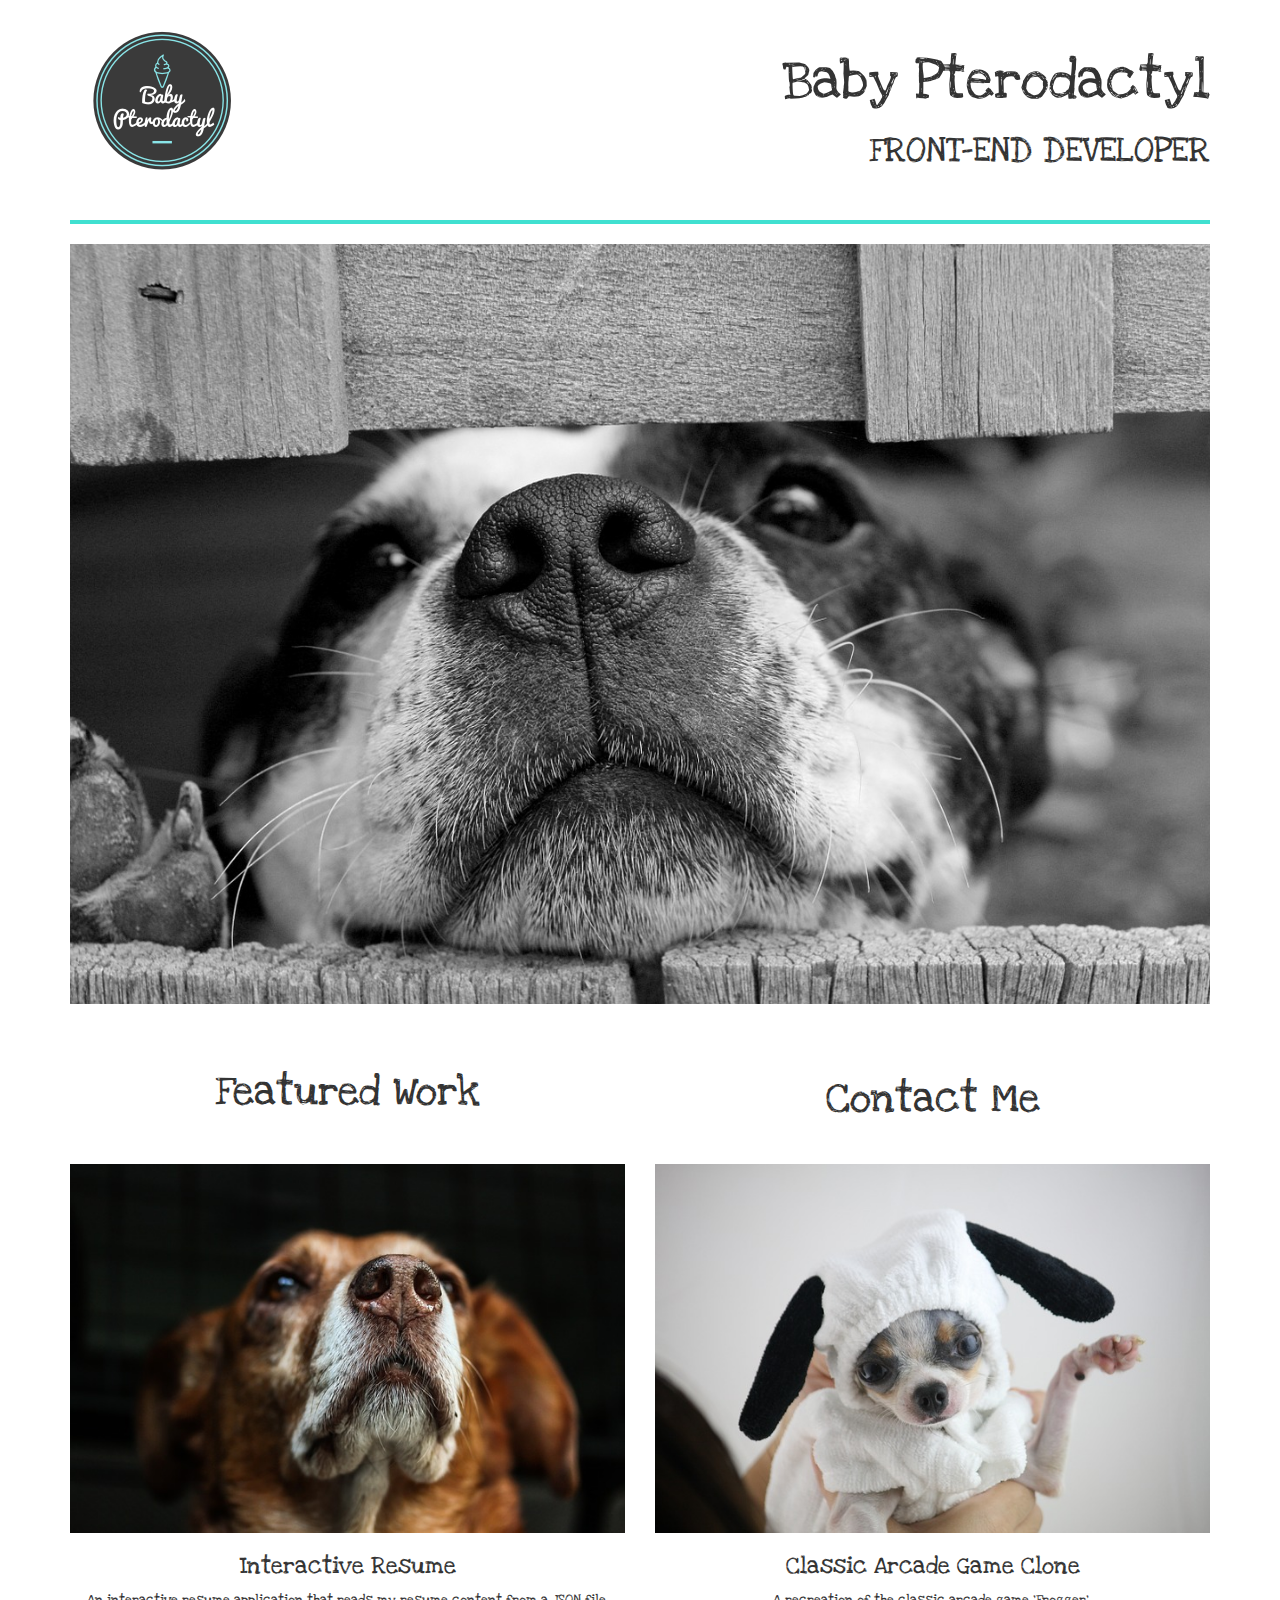
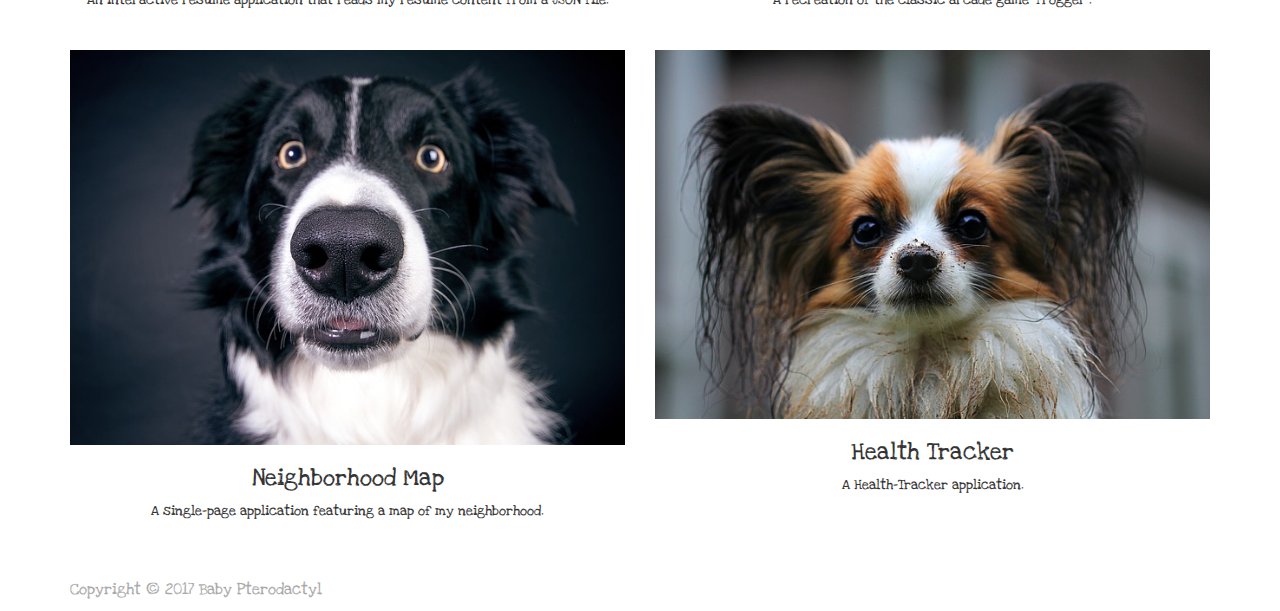
<file: PortfolioProjectWorking/index.html>
<!DOCTYPE html>
<html lang="en">

<head>
  <meta charset="utf-8">
  <meta http-equiv="X-UA-Compatible" content="IE=edge">
  <meta name="viewport" content="width=device-width, initial-scale=1, maximum-scale=1" />
  <link href="https://fonts.googleapis.com/css?family=Love+Ya+Like+A+Sister" rel="stylesheet">
  <link href="css/bootstrap.min.css" rel="stylesheet">
  <link href="css/styles.css" rel="stylesheet">
  <title>Baby Pterodactyl</title>
</head>



<body>
  <div class="container">
    <header class="row">
      <div class="col-md-6">
        <img src="images/logo.png" class="img-responsive logo" alt="The Baby Pterodactyl Logo">
      </div>
      <div class="col-md-6">
        <h1 class="text-right super">Baby Pterodactyl</h1>
        <h3 class="text-right subheading text-uppercase">Front-end Developer</h3>

      </div>
    </header>
    <hr>
    <!-- horizontal rule -->
    <div class="row">
      <div class="col-md-12">
        <img src="images/main-image.jpg" class="img-responsive main-image" alt="A black and white dog photo">
      </div>
    </div>

    <div class="row">
      <header class="col-md-6 text-center">
        <h2 class="featured">Featured Work</h2>
      </header>

      <header class="col-md-6 text-center email">
        <a href="mailto:sasha@babypterodactyl.com">Contact Me</a>
      </header>
    </div>

    <section id="project-gallery">

      <div class="row">
        <div class="col-md-6 text-center project">
          <img src="images/doggo1.jpg" class="img-responsive" alt="A cute dog">
          <a href="#"><h3>Interactive Resume</h3></a>
          <p>An interactive resume application that reads my resume content from a JSON file.</p>

        </div>
        <div class="col-md-6 text-center project">
          <img src="images/doggo2.jpg" class="img-responsive" alt="A cute dog">
          <a href="#"><h3>Classic Arcade Game Clone</h3></a>
          <p>A recreation of the classic arcade game 'Frogger'.</p>

        </div>
      </div>
      <!-- end row -->

      <div class="row">
        <div class="col-md-6 text-center project">
          <img src="images/doggo3.jpg" class="img-responsive" alt="A cute dog">
          <a href="#"><h3>Neighborhood Map</h3></a>
          <p>A single-page application featuring a map of my neighborhood.</p>

        </div>
        <div class="col-md-6 text-center project">
          <img src="images/doggo4.jpg" class="img-responsive" alt="A cute dog">
          <a href="#"><h3>Health Tracker</h3></a>
          <p>A Health-Tracker application.</p>

        </div>
      </div>
      <!-- end row -->
    </section>
    <footer>
      <sup>Copyright &copy; 2017 Baby Pterodactyl</sup>
    </footer>



    <div class="fb-like" data-href="https://www.facebook.com/babypterodactylweb/" data-layout="standard" data-action="like" data-size="small" data-show-faces="true" data-share="true"></div>
  </div>
  <!-- end container div -->

  <!-- jQuery (necessary for Bootstrap's JavaScript plugins) -->
  <script src="https://ajax.googleapis.com/ajax/libs/jquery/1.12.4/jquery.min.js"></script>
  <!-- Include all compiled plugins (below), or include individual files as needed -->


  <!-- Latest compiled and minified JavaScript -->
  <script src="https://maxcdn.bootstrapcdn.com/bootstrap/3.3.7/js/bootstrap.min.js"></script>

  <!-- Facebook Like Button -->
  <div id="fb-root"></div>
  <script>
    (function(d, s, id) {
      var js, fjs = d.getElementsByTagName(s)[0];
      if (d.getElementById(id)) return;
      js = d.createElement(s);
      js.id = id;
      js.src = "//connect.facebook.net/en_US/sdk.js#xfbml=1&version=v2.9";
      fjs.parentNode.insertBefore(js, fjs);
    }(document, 'script', 'facebook-jssdk'));
  </script>
</body>

</html>
</file>
<file: PortfolioProjectWorking/css/styles.css>
body {
  font-family: 'Love Ya Like A Sister', cursive;
}

img {
  max-width: 100%;
}

a {
  color: inherit;
  text-decoration: none;
}

a:hover {
  text-decoration: none;
  color: inherit;
}

.logo {
  height: 200px;
  width: 200px;
}

.super {
  margin-top: 50px;
  font-size: 4em;
}

.subheading {
  margin-top: 20px;
  font-weight: lighter;
  font-size: 2.5em;
}

hr {
  border: 2.5px solid turquoise;
}

@media screen and (max-width: 990px) {
  .main-image {
    margin-bottom: 40px;
  }
}

.featured, .email {
  padding: 5px;
  margin-top: 60px;
  font-size: 3em;
}

@media screen and (max-width: 990px) {
  .featured, .email {
    margin-top: 10px;
    margin-bottom: 10px;
  }
}


/* This needs a media query to center it on small screens and it also needs the margin-top of the pic below it adjusted so it's not so far away */

.project {
  margin-top: 30px;
}

footer {
  padding-top: 50px;
  font-size: 1.5em;
  color: darkgray;
}
</file>
